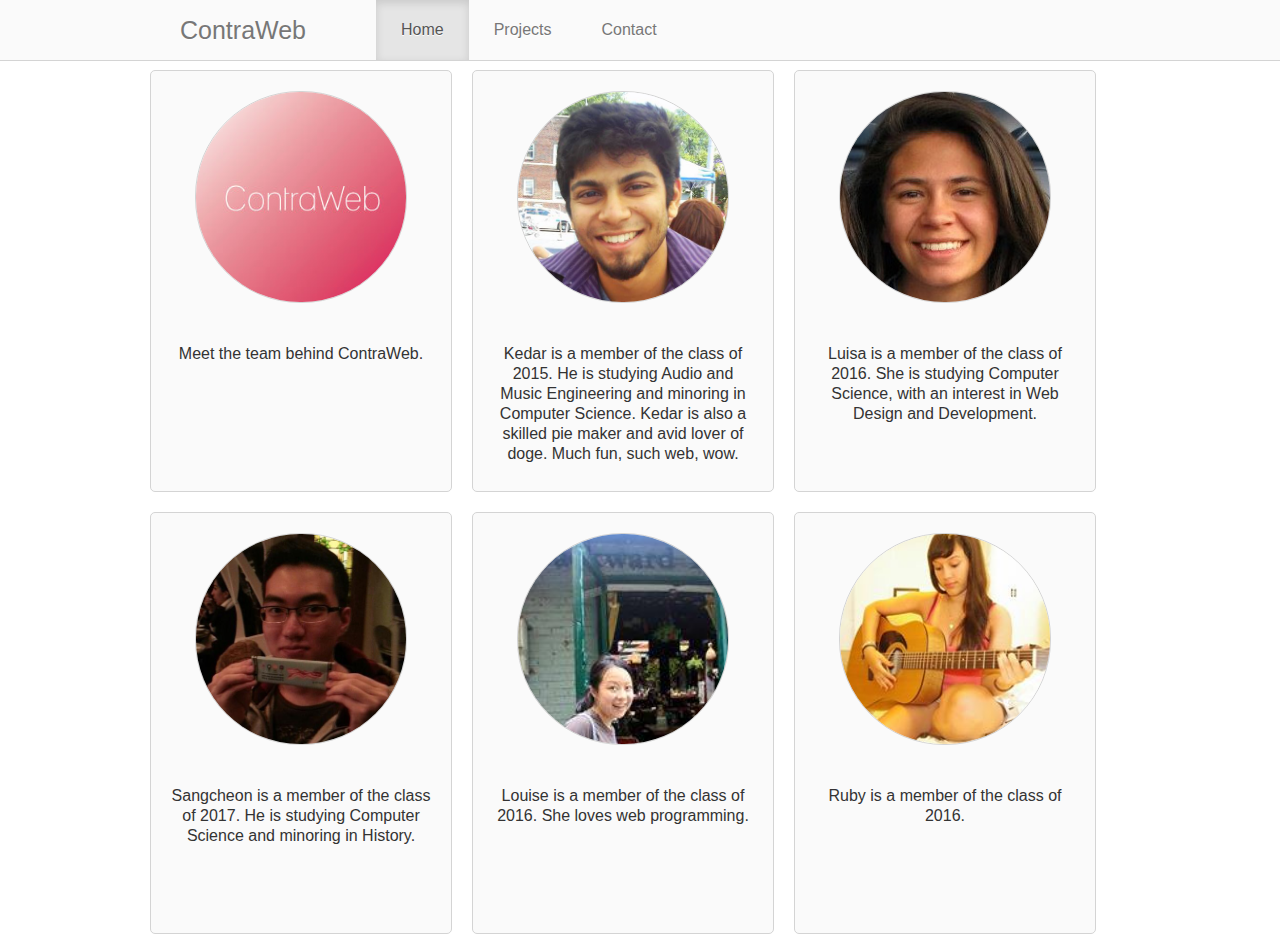
<file: index.html>
<!DOCTYPE html>
<html lang="en">
  <head>
    <script type="text/javascript" src="http://ajax.googleapis.com/ajax/libs/jquery/1.10.2/jquery.min.js"></script> 
    <meta charset="utf-8">
    <title>ContraWeb | CSC210</title>
    <meta name="description" content="ContraWeb Homepage">
    <meta name="author" content="lneves">

    <!-- style sheets -->
    <link href="style.css" type="text/css" rel="stylesheet">
    <link rel="stylesheet" type="text/css" href="mychanges.css">
  </head>

  <body>
    <!-- Navigation Bar-->
    <div class="navbar navbar-fixed-top">
      <div class="navbar-inner">
        <div class="container">
          <a class="brand" href="index.html">ContraWeb</a>
            <ul class="nav">
              <li class="active"><a href="index.html">Home</a></li>
              <li><a href="projects.html">Projects</a></li>
              <li><a href="contact.html">Contact</a></li>
            </ul>
        </div>
      </div>
    </div>

    <div class="container">
      <div class="profile_container">
        <div class="profile" id="team_profile">
          <img src="images/team_pic.jpg" alt="ContraWeb Logo">
          <p>Meet the team behind ContraWeb.</p>
        </div>
        <div class="profile" id="kedar_profile">
          <img src="images/kedar_pic.jpg">
          <p>Kedar is a member of the class of 2015. He is studying Audio and Music Engineering and minoring in Computer Science. Kedar is also a skilled pie maker and avid lover of doge. Much fun, such web, wow.</p>
        </div>
        <div class="profile" id="luisa_profile">
          <img src="images/luisa_pic.jpg">
          <p>Luisa is a member of the class of 2016. She is studying Computer Science, with an interest in Web Design and Development.</p>
        </div>
        <div class="profile" id="sangcheon_profile">
          <img src="images/sangcheon_pic.jpg">
          <p>Sangcheon is a member of the class of 2017. He is studying Computer Science and minoring in History.</p>
        </div>
        <div class="profile" id="louise_profile">
          <img src="images/louise_pic.jpg">
          <p>Louise is a member of the class of 2016. She loves web programming.</p>
        </div>
        <div class="profile" id="ruby_profile">
          <img src="images/ruby_pic.jpg">
          <p>Ruby is a member of the class of 2016.</p>
        </div>
      </div>
    </div> <!-- /container -->

    <!-- javascript & jQuery, placed at the end of the document so the pages load faster -->
  </body>
</html>
</file>
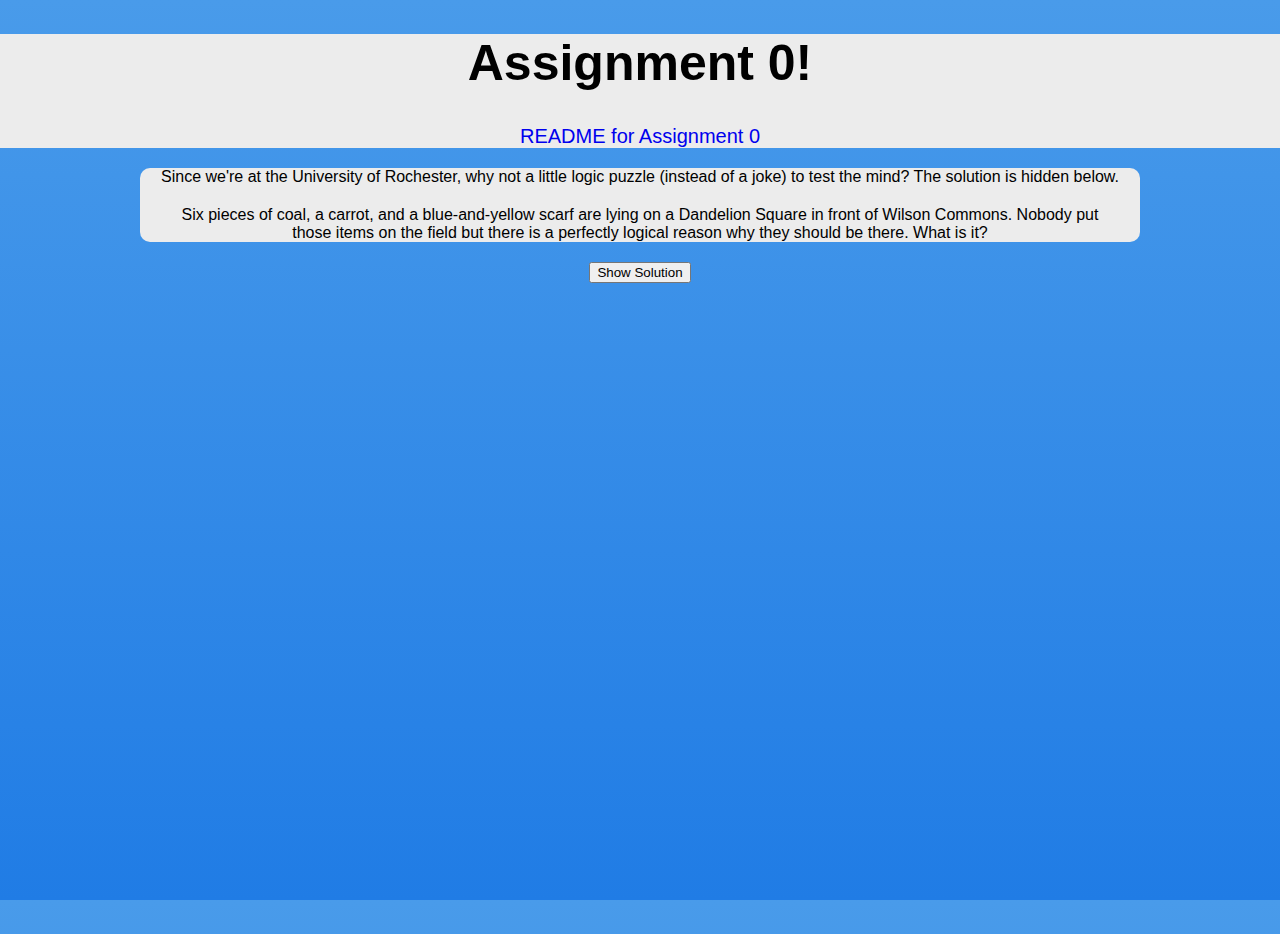
<file: 0/index.html>
<!DOCTYPE html PUBLIC "-//W3C//DTD XHTML 1.0 Transitional//EN"
  "http://www.w3.org/TR/xhtml1/DTD/xhtml1-transitional.dtd"> 
<html xmlns="http://www.w3.org/1999/xhtml"> 
  <head> 
    <meta charset="UTF-8"> 
    <meta author="luisaneves">
    <title>Luisa Neves | Assignment 0</title> 

    <!--jQuery plugin-->
    <script type="text/javascript" src="http://ajax.googleapis.com/ajax/libs/jquery/1.10.2/jquery.min.js"></script> 
    <!--link to stylesheet-->
    <link rel="stylesheet" type="text/css" href="style_assignment0.css">
  </head> 
 
  <body>
    <div class="container">
      <div class="header">
        <h1>Assignment 0!</h1>
        <a href="readme.html">README for Assignment 0</a>
      </div>

      <div class="main_text">
        <p>
          Since we're at the University of Rochester, why not a little logic puzzle (instead of a joke) to test the mind? The solution is hidden below.
        </p>
        <p>
          Six pieces of coal, a carrot, and a blue-and-yellow scarf are lying on a Dandelion Square in front of Wilson Commons. Nobody put those items on the field but there is a perfectly logical reason why they should be there. What is it?
        </p>
      </div>


      <div class="solution_area">
        <div class="reveal_button">
          <button type="button" id="button">Show Solution</button>
        </div>
        <div class="solution_text">
          <p>
            In the few snowy weeks at the end of the fall semester, a couple UR students took a break from studying for finals to build a snowman. The pieces left on Dandelion Square are from the snowman, still there after the snow has melted.
          </p>
        </div>
      </div>
    
  </div>

  <script type="text/javascript">
    $(document).ready(function() {
      $("#button").click(function() {
        $(".solution_text").show();
      });
    });
  </script>
  </body>
</html>
</file>
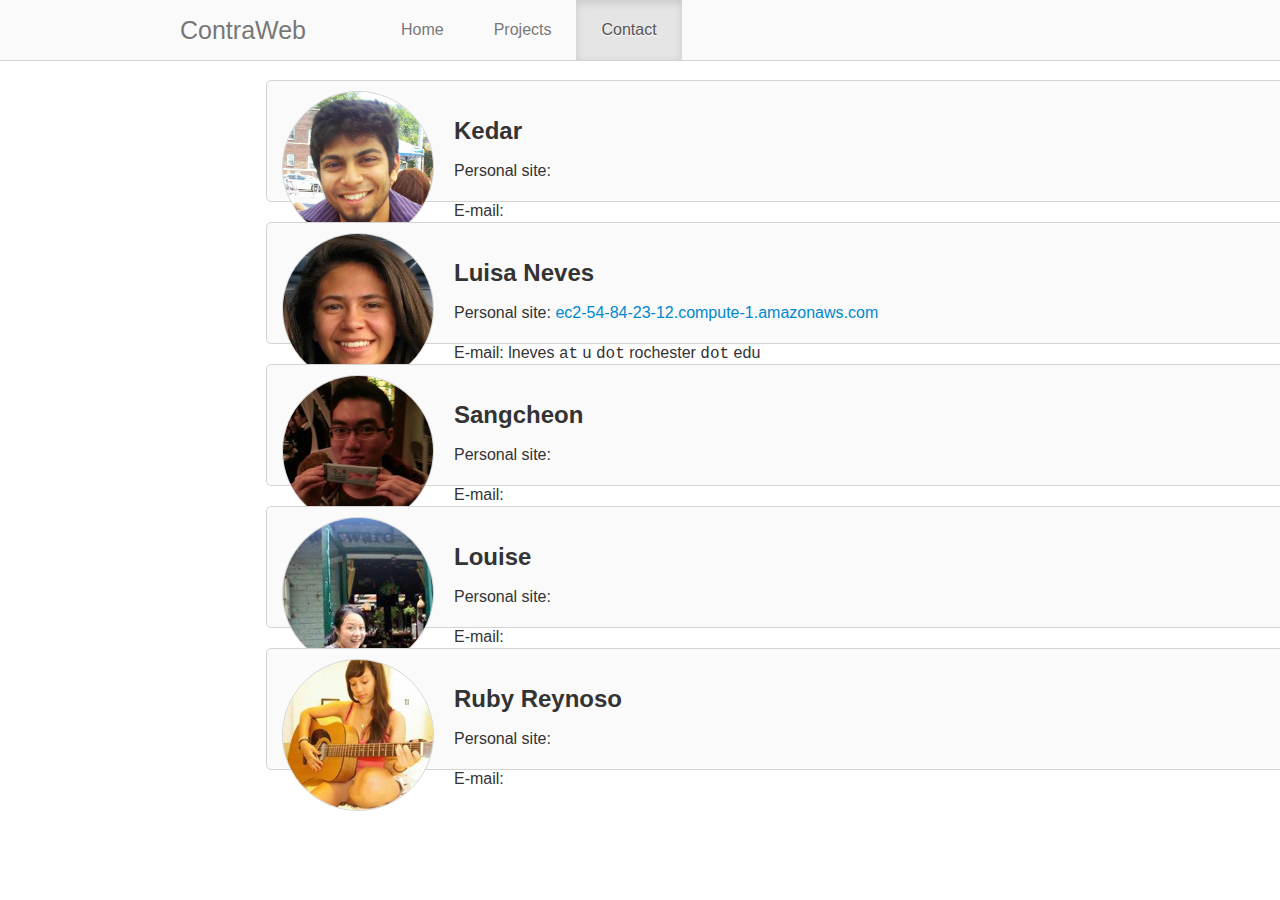
<file: contact.html>
<!DOCTYPE html>
<html lang="en">
  <head>
    <script type="text/javascript" src="http://ajax.googleapis.com/ajax/libs/jquery/1.10.2/jquery.min.js"></script> 
    <meta charset="utf-8">
    <title>ContraWeb | CSC210</title>
    <meta name="description" content="ContraWeb Homepage">
    <meta name="author" content="lneves">

    <!-- style sheets -->
    <link href="style.css" type="text/css" rel="stylesheet">
    <link rel="stylesheet" type="text/css" href="mychanges.css">
  </head>

  <body>
    <!-- Navigation Bar-->
    <div class="navbar navbar-fixed-top">
      <div class="navbar-inner">
        <div class="container">
          <a class="brand" href="index.html">ContraWeb</a>
            <ul class="nav">
              <li><a href="index.html">Home</a></li>
              <li><a href="projects.html">Projects</a></li>
              <li class="active"><a href="contact.html">Contact</a></li>
            </ul>
        </div>
      </div>
    </div>

    <div class="container">
      <div class="contact_container">
        <div class="contact_div">
          <img src="images/kedar_pic.jpg">
          <p>
            <h2>Kedar</h2>
            Personal site:
            <br/>
            <br/>
            E-mail:
          </p>
        </div>
        <div class="contact_div">
          <img src="images/luisa_pic.jpg">
          <p>
            <h2>Luisa Neves</h2>
            Personal site: <a href="ec2-54-84-23-12.compute-1.amazonaws.com">ec2-54-84-23-12.compute-1.amazonaws.com</a>
            <br/>
            <br/>
            E-mail: lneves <code>at</code> u <code>dot</code> rochester <code>dot</code> edu
          </p>
        </div>
        <div class="contact_div">
          <img src="images/sangcheon_pic.jpg">
          <p>
            <h2>Sangcheon</h2>
            Personal site:
            <br/>
            <br/>
            E-mail:
          </p>
        </div>
        <div class="contact_div">
          <img src="images/louise_pic.jpg">
          <p>
            <h2>Louise</h2>
            Personal site:
            <br/>
            <br/>
            E-mail:
          </p>
        </div>
        <div class="contact_div">
          <img src="images/ruby_pic.jpg">
          <p>
            <h2>Ruby Reynoso</h2>
            Personal site:
            <br/>
            <br/>
            E-mail:
          </p>
        </div>
      </div>
    </div> <!-- /container -->

    <!-- javascript & jQuery, placed at the end of the document so the pages load faster -->
  </body>
</html>
</file>
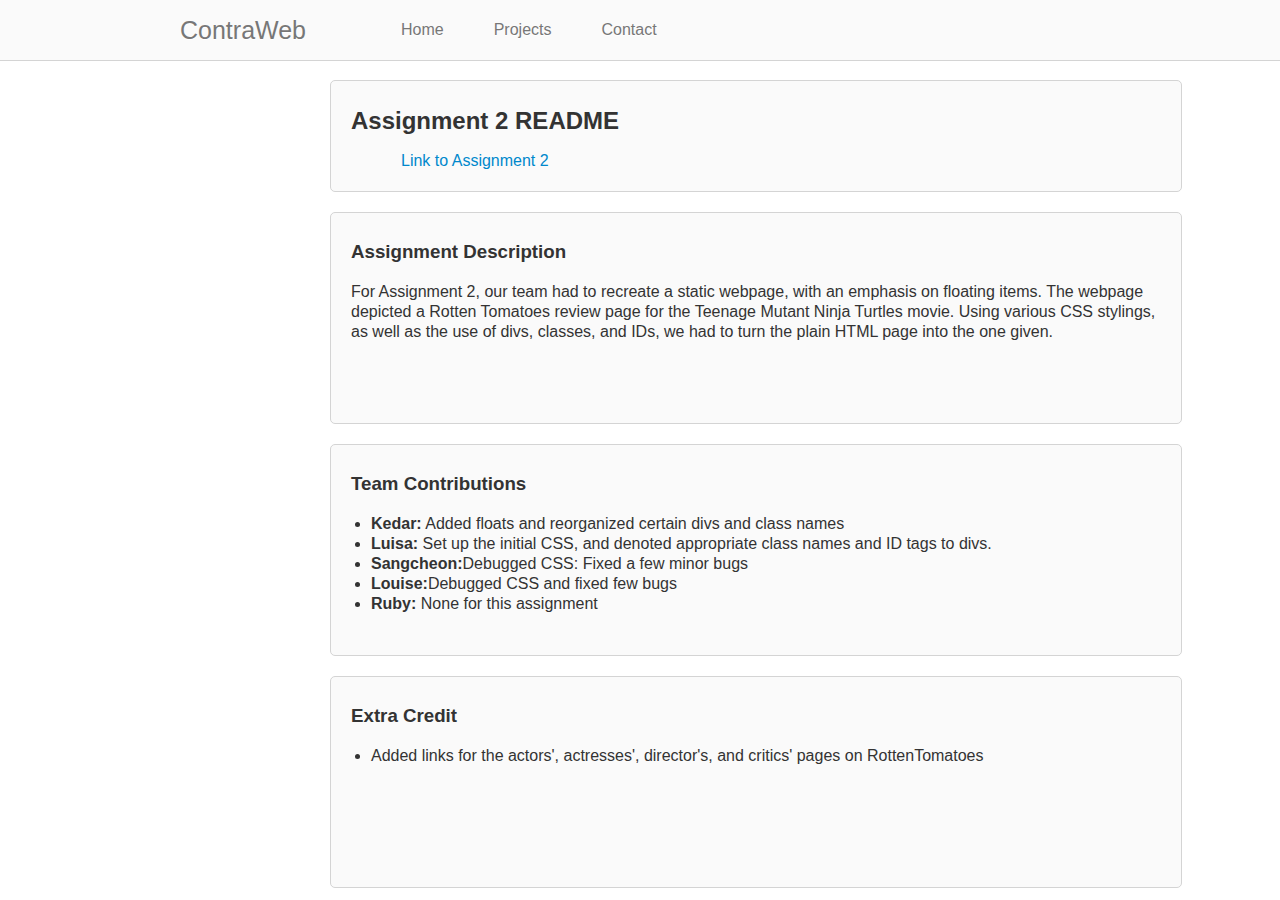
<file: index2.html>
<!DOCTYPE html>
<html lang="en">
  <head>
    <script type="text/javascript" src="http://ajax.googleapis.com/ajax/libs/jquery/1.10.2/jquery.min.js"></script> 
    <meta charset="utf-8">
    <title>ContraWeb | CSC210</title>
    <meta name="description" content="ContraWeb Homepage">
    <meta name="author" content="lneves">

    <!-- style sheets -->
    <link href="style.css" type="text/css" rel="stylesheet">
    <link rel="stylesheet" type="text/css" href="mychanges.css">
  </head>

  <body>
    <!-- Navigation Bar-->
    <div class="navbar navbar-fixed-top">
      <div class="navbar-inner">
        <div class="container">
          <a class="brand" href="index.html">ContraWeb</a>
            <ul class="nav">
              <li><a href="index.html">Home</a></li>
              <li><a href="projects.html">Projects</a></li>
              <li><a href="contact.html">Contact</a></li>
            </ul>
        </div>
      </div>
    </div>

    <div class="container">
      <div class="projects">
        <div class="readme" id="header">
          <h2>Assignment 2 README</h2>
          <a href="2/skeleton.html">Link to Assignment 2</a>
        </div>
        <div class="readme">
          <h3>Assignment Description</h3>
          <p>For Assignment 2, our team had to recreate a static webpage, with an emphasis on floating items. The webpage depicted a Rotten Tomatoes review page for the Teenage Mutant Ninja Turtles movie. Using various CSS stylings, as well as the use of divs, classes, and IDs, we had to turn the plain HTML page into the one given.</p>
        </div>
        <div class="readme">
          <h3>Team Contributions</h3>
          <p>
            <ul>
              <li><b>Kedar:</b> Added floats and reorganized certain divs and class names</li>
              <li><b>Luisa:</b> Set up the initial CSS, and denoted appropriate class names and ID tags to divs.</li>
              <li><b>Sangcheon:</b>Debugged CSS: Fixed a few minor bugs </li>
              <li><b>Louise:</b>Debugged CSS and fixed few bugs</li>
              <li><b>Ruby:</b> None for this assignment</li>
            </ul>
          </p>
        </div>
        <div class="readme">
          <h3>Extra Credit</h3>
          <p>
            <ul>
              <li>Added links for the actors', actresses', director's, and critics' pages on RottenTomatoes</li>
            </ul>
          </p>
        </div>
      </div>
    </div> <!-- /container -->

    <!-- javascript & jQuery, placed at the end of the document so the pages load faster -->
  </body>
</html>
</file>
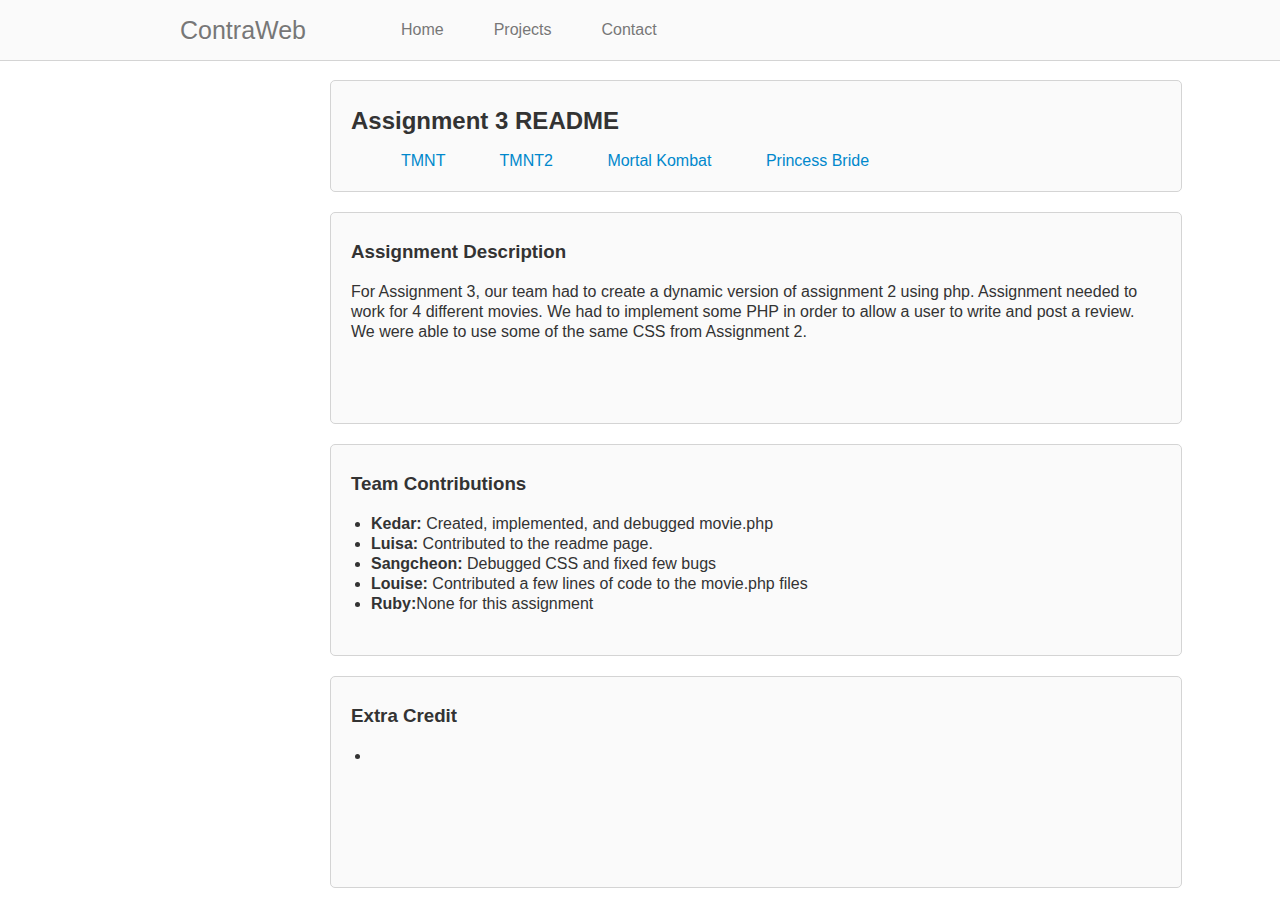
<file: index3.html>
<!DOCTYPE html>
<html lang="en">
  <head>
    <script type="text/javascript" src="http://ajax.googleapis.com/ajax/libs/jquery/1.10.2/jquery.min.js"></script> 
    <meta charset="utf-8">
    <title>ContraWeb | CSC210</title>
    <meta name="description" content="ContraWeb Homepage">
    <meta name="author" content="lneves">

    <!-- style sheets -->
    <link href="style.css" type="text/css" rel="stylesheet">
    <link rel="stylesheet" type="text/css" href="mychanges.css">
  </head>

  <body>
    <!-- Navigation Bar-->
    <div class="navbar navbar-fixed-top">
      <div class="navbar-inner">
        <div class="container">
          <a class="brand" href="index.html">ContraWeb</a>
            <ul class="nav">
              <li><a href="index.html">Home</a></li>
              <li><a href="projects.html">Projects</a></li>
              <li><a href="contact.html">Contact</a></li>
            </ul>
        </div>
      </div>
    </div>

    <div class="container">
      <div class="projects">
        <div class="readme" id="header">
          <h2>Assignment 3 README</h2>
          <a href="3/movie.php?film=tmnt">TMNT</a>
          <a href="3/movie.php?film=tmnt2">     TMNT2</a>
          <a href="3/movie.php?film=mortalkombat">     Mortal Kombat</a>
          <a href="3/movie.php?film=princessbride">     Princess Bride</a>
        </div>
        <div class="readme">
          <h3>Assignment Description</h3>
          <p>For Assignment 3, our team had to create a dynamic version of assignment 2 using php. Assignment needed to work for 4 different movies. We had to implement some PHP in order to allow a user to write and post a review. We were able to use some of the same CSS from Assignment 2.</p>
        </div>
        <div class="readme">
          <h3>Team Contributions</h3>
          <p>
            <ul>
              <li><b>Kedar:</b> Created, implemented, and debugged movie.php</li>
              <li><b>Luisa:</b> Contributed to the readme page.</li>
              <li><b>Sangcheon:</b> Debugged CSS and fixed few bugs</li>
              <li><b>Louise:</b> Contributed a few lines of code to the movie.php files</li>
              <li><b>Ruby:</b>None for this assignment </li>
            </ul>
          </p>
        </div>
        <div class="readme">
          <h3>Extra Credit</h3>
          <p>
            <ul>
              <li></li>
            </ul>
          </p>
        </div>
      </div>
    </div> <!-- /container -->

    <!-- javascript & jQuery, placed at the end of the document so the pages load faster -->
  </body>
</html>
</file>
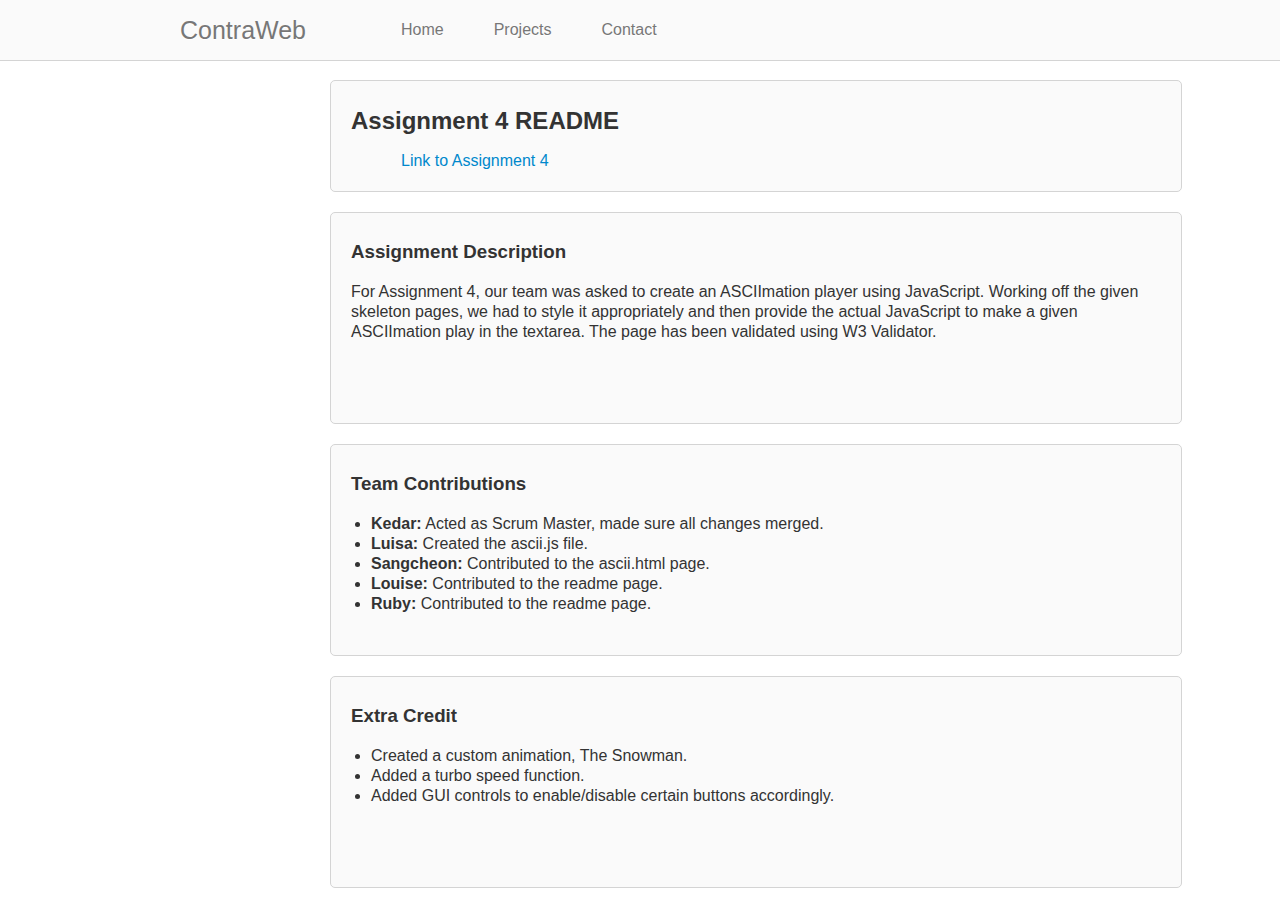
<file: index4.html>
<!DOCTYPE html>
<html lang="en">
  <head>
    <script type="text/javascript" src="http://ajax.googleapis.com/ajax/libs/jquery/1.10.2/jquery.min.js"></script> 
    <meta charset="utf-8">
    <title>ContraWeb | CSC210</title>
    <meta name="description" content="ContraWeb Homepage">
    <meta name="author" content="lneves">

    <!-- style sheets -->
    <link href="style.css" type="text/css" rel="stylesheet">
    <link rel="stylesheet" type="text/css" href="mychanges.css">
  </head>

  <body>
    <!-- Navigation Bar-->
    <div class="navbar navbar-fixed-top">
      <div class="navbar-inner">
        <div class="container">
          <a class="brand" href="index.html">ContraWeb</a>
            <ul class="nav">
              <li><a href="index.html">Home</a></li>
              <li><a href="projects.html">Projects</a></li>
              <li><a href="contact.html">Contact</a></li>
            </ul>
        </div>
      </div>
    </div>

    <div class="container">
      <div class="projects">
        <div class="readme" id="header">
          <h2>Assignment 4 README</h2>
          <a href="4/ascii.html">Link to Assignment 4</a>
        </div>
        <div class="readme">
          <h3>Assignment Description</h3>
          <p>For Assignment 4, our team was asked to create an ASCIImation player using JavaScript. Working off the given skeleton pages, we had to style it appropriately and then provide the actual JavaScript to make a given ASCIImation play in the textarea. The page has been validated using W3 Validator.</p>
        </div>
        <div class="readme">
          <h3>Team Contributions</h3>
          <p>
            <ul>
              <li><b>Kedar:</b> Acted as Scrum Master, made sure all changes merged.</li>
              <li><b>Luisa:</b> Created the ascii.js file.</li>
              <li><b>Sangcheon:</b> Contributed to the ascii.html page.</li>
              <li><b>Louise:</b> Contributed to the readme page.</li>
              <li><b>Ruby:</b> Contributed to the readme page.</li>
            </ul>
          </p>
        </div>
        <div class="readme">
          <h3>Extra Credit</h3>
          <p>
            <ul>
              <li>Created a custom animation, The Snowman.</li>
              <li>Added a turbo speed function.</li>
              <li>Added GUI controls to enable/disable certain buttons accordingly.</li>
            </ul>
          </p>
        </div>
      </div>
    </div> <!-- /container -->

    <!-- javascript & jQuery, placed at the end of the document so the pages load faster -->
  </body>
</html>
</file>
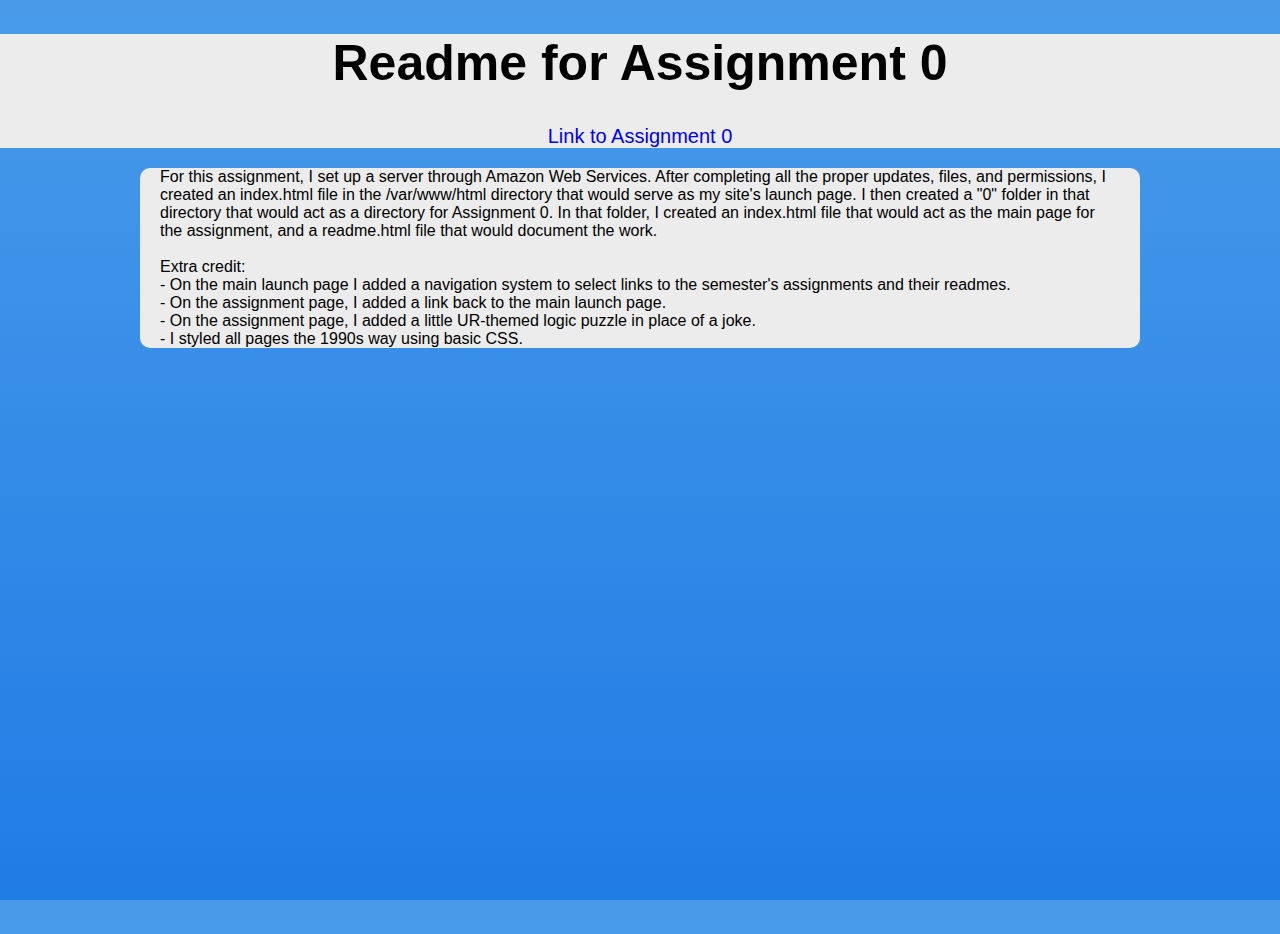
<file: 0/readme.html>
<!DOCTYPE html PUBLIC "-//W3C//DTD XHTML 1.0 Transitional//EN"
  "http://www.w3.org/TR/xhtml1/DTD/xhtml1-transitional.dtd">
<html xmlns="http://www.w3.org/1999/xhtml"> 
  <head>
    <meta charset="UTF-8">
    <title>Luisa Neves's Web Server | CSC 210</title>
    <link rel="stylesheet" type="text/css" href="style_assignment0.css">
  </head>
  <body>
    <div class="header">
      <h1>Readme for Assignment 0</h1>
      <a href="index.html">Link to Assignment 0</a>
    </div>

    <div class="main_text" style="text-align:left">
      <p>
        For this assignment, I set up a server through Amazon Web Services. After completing all the proper updates, files, and permissions, I created an index.html file in the /var/www/html directory that would serve as my site's launch page. I then created a "0" folder in that directory that would act as a directory for Assignment 0. In that folder, I created an index.html file that would act as the main page for the assignment, and a readme.html file that would document the work.
        <br>
        <br>
        Extra credit:<br>
        - On the main launch page I added a navigation system to select links to the semester's assignments and their readmes.<br>
        - On the assignment page, I added a link back to the main launch page.<br>
        - On the assignment page, I added a little UR-themed logic puzzle in place of a joke.<br>
        - I styled all pages the 1990s way using basic CSS.
      </p>
    </div>
  </body>
</html>
</file>
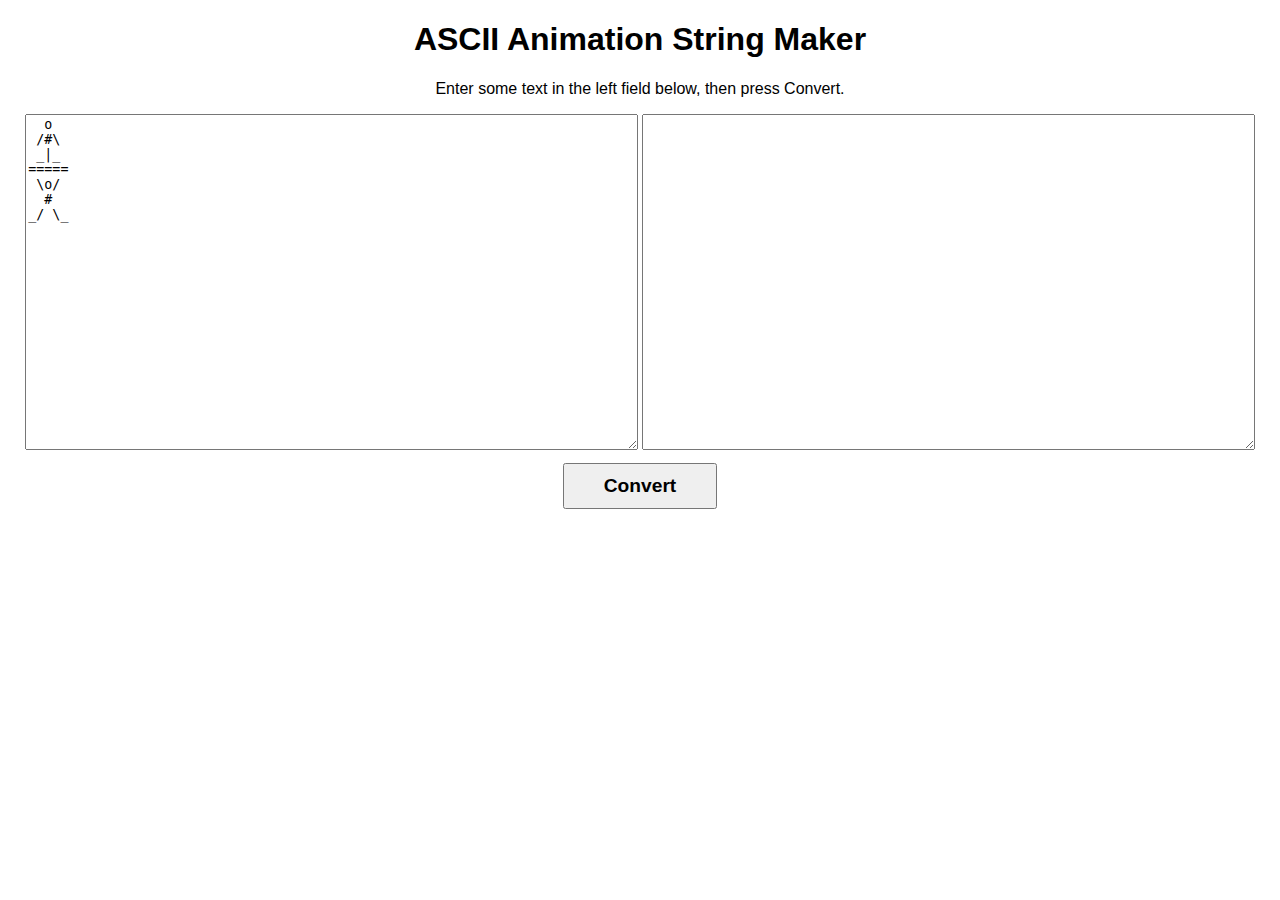
<file: 4/stringmaker.html>
<!DOCTYPE html>
<html>
	<head>
		<title>ASCIImation String Maker</title>
		<meta charset="utf-8" />
		<link rel="stylesheet" type="text/css" href="stringmaker.css" />
		<script type="text/javascript" src="stringmaker.js"></script>
	</head>

	<body>
		<h1>ASCII Animation String Maker</h1>

		<p>
			Enter some text in the left field below, then press Convert.
		</p>

		<div class="controlsarea">
<textarea id="inputarea" rows="22" cols="45">
  o  
 /#\ 
 _|_ 
=====
 \o/ 
  #  
_/ \_
</textarea>

<textarea id="outputarea" rows="22" cols="45"></textarea>
		</div>
		
		<div class="controlsarea">
			<button id="convert">Convert</button>
		</div>
	</body>
</html>
</file>
<file: mychanges.css>
body {
	padding-top: 60px;

}

img {
	height: 210px;
	width: 210px;
	border-radius: 105px;
	border: 1px solid #d4d4d4;
}

/* main homepage */
.profile_container {
	width: 1000px;
	margin: auto;
}

.profile {
	height: 400px;
	width: 300px;
	text-align: center;
	background-color: #fafafa;
  	border: 1px solid #d4d4d4;
	border-radius: 5px;

	margin: 10px;
	padding: 20px 0px 0px 0px;
	float: left;
}

.profile p {
	padding: 20px;
}

/* projects/assignments page */
.projects {
  max-width: 1000px;
  margin-left: 25%;
  margin-top: 10px;
}

.projects a {
	padding-left: 50px;
}

.assignment {
  height: 100px;
  width: 800px;
  background-color: #fafafa;
  border: 1px solid #d4d4d4;
  border-radius: 5px;

  margin: 4px;
  float: left;
}

h3 {
	padding-left: 20px;
}

/* contact page */
.contact_container {
	width: 1000px;
	margin-top: 10px;
	margin-left: 20%;
}

.contact_div {
	height: 100px;
	width: 1100px;
	text-align: left;
	background-color: #fafafa;
  	border: 1px solid #d4d4d4;
	border-radius: 5px;

	margin: 10px;
	padding: 20px 0px 0px 0px;
	float: left;
}

.contact_div img {
	height: 150px;
	width: 150px;
	margin-top: -10px;
	margin-left: 15px;
	margin-right: 20px;
	float: left;
}

.contact_div p {

}

/* index pages */
.readme {
	height: 200px;
	width: 850px;
	text-align: left;
	background-color: #fafafa;
  	border: 1px solid #d4d4d4;
	border-radius: 5px;

	margin: 10px;
	padding: 10px 0px 0px 0px;
	float: left;
}

.readme p {
	margin: 20px;
}

.readme#header {
	height: 100px;
	width: 830px;
	padding-left: 20px;
}
</file>
<file: 0/style_assignment0.css>
html {
	height: 100%;
}

body {
	height: 100%;
    margin: 0;
    background-repeat: no-repeat;
    background-attachment: fixed;

    font-family: "Arial";

	background: #499bea; /* Old browsers */
	background: -moz-linear-gradient(top,  #499bea 0%, #207ce5 100%); /* FF3.6+ */
	background: -webkit-gradient(linear, left top, left bottom, color-stop(0%,#499bea), color-stop(100%,#207ce5)); /* Chrome,Safari4+ */
	background: -webkit-linear-gradient(top,  #499bea 0%,#207ce5 100%); /* Chrome10+,Safari5.1+ */
	background: -o-linear-gradient(top,  #499bea 0%,#207ce5 100%); /* Opera 11.10+ */
	background: -ms-linear-gradient(top,  #499bea 0%,#207ce5 100%); /* IE10+ */
	background: linear-gradient(to bottom,  #499bea 0%,#207ce5 100%); /* W3C */
	filter: progid:DXImageTransform.Microsoft.gradient( startColorstr='#499bea', endColorstr='#207ce5',GradientType=0 ); /* IE6-9 */
}

p {
	margin: 20px;
}

a:link { 
	font-size: 20px;
	text-decoration:none;
}

a:visited { 
	font-size: 20px;
	text-decoration:none;
}

.header {
	text-align: center;
	background-color: #ececec;
}

.header h1 {
	font-size: 50px;
}

.main_text {
	text-align: center;
	background-color: #ececec;
	width: 1000px;
      
    margin: auto;

    border-radius: 10px;
}

.reveal_button {
	text-align: center;
	margin: auto;
}

.solution_text {
	text-align: center;
	background-color: #ececec;
	width: 1000px;

	margin: auto;

	border-radius: 10px;
}

.solution_text {
	display: none;
}
</file>
<file: 4/stringmaker.css>
#convert {
	font-size: larger;
	font-weight: bold;
	margin-top: 0.5em;
	padding: 0.5em 2em;
}

.controlsarea {
	text-align: center;
}

h1, p {
	font-family: sans-serif;
	text-align: center;
}

textarea {
	width: 48%;
}
</file>
<file: style.css>
/*!
 * Bootstrap v2.3.2
 *
 * Copyright 2012 Twitter, Inc
 * Licensed under the Apache License v2.0
 * http://www.apache.org/licenses/LICENSE-2.0
 *
 * Designed and built with all the love in the world @twitter by @mdo and @fat.
 */

a:hover,
a:active {
  outline: 0;
}

body {
  margin: 0;
  font-family: "Helvetica Neue", Helvetica, Arial, sans-serif;
  font-size: 16px;
  line-height: 20px;
  color: #333333;
  background-color: #ffffff;
}

a {
  color: #0088cc;
  text-decoration: none;
}

.container {
  margin-right: auto;
  margin-left: auto;
  *zoom: 1;
}

.container:before,
.container:after {
  display: table;
  line-height: 0;
  content: "";
}

.container:after {
  clear: both;
}

.nav {
  margin-bottom: 20px;
  margin-left: 0;
  list-style: none;
}

.nav > li > a {
  display: block;
}

.nav > li > a:hover,
.nav > li > a:focus {
  text-decoration: none;
  background-color: #eeeeee;
}

.nav > li > a > img {
  max-width: none;
}

.navbar {
  *position: relative;
  *z-index: 2;
  margin-bottom: 20px;
  overflow: visible;
}

.navbar-inner {
  min-height: 40px;
  padding-right: 20px;
  padding-left: 20px;
  background-color: #fafafa;
  background-repeat: repeat-x;
  border: 1px solid #d4d4d4; /*#E60080*/
}

.navbar-inner:before,
.navbar-inner:after {
  display: table;
  line-height: 0;
  content: "";
}

.navbar-inner:after {
  clear: both;
}

.navbar .container {
  width: auto;
}

.navbar .brand {
  display: block;
  float: left;
  padding: 20px 30px 20px;
  margin-left: -20px;
  font-size: 25px;
  font-weight: 200;
  color: #777777;
  text-shadow: 0 1px 0 #ffffff;
}

.navbar .brand:hover,
.navbar .brand:focus {
  text-decoration: none;
}

.navbar-link {
  color: #777777;
}

.navbar-link:hover,
.navbar-link:focus {
  color: #333333;
}

.navbar-fixed-top,
.navbar-fixed-bottom {
  position: fixed;
  right: 0;
  left: 0;
  z-index: 1030;
  margin-bottom: 0;
}

.navbar-fixed-top .navbar-inner,
.navbar-static-top .navbar-inner {
  border-width: 0 0 1px;
}

.navbar-fixed-bottom .navbar-inner {
  border-width: 1px 0 0;
}

.navbar-fixed-top .navbar-inner,
.navbar-fixed-bottom .navbar-inner {
  padding-right: 0;
  padding-left: 0;
  -webkit-border-radius: 0;
     -moz-border-radius: 0;
          border-radius: 0;
}

.navbar-static-top .container,
.navbar-fixed-top .container,
.navbar-fixed-bottom .container {
  width: 940px;
}

.navbar-fixed-top {
  top: 0;
}

.navbar-fixed-top .navbar-inner,
.navbar-static-top .navbar-inner {
}

.navbar-fixed-bottom {
  bottom: 0;
}

.navbar-fixed-bottom .navbar-inner {
}

.navbar .nav {
  position: relative;
  left: 0;
  display: block;
  float: left;
  margin: 0 100px 0 0;
}

.navbar .nav > li {
  float: left;
}

.navbar .nav > li > a {
  float: none;
  padding: 20px 25px 20px;
  color: #777777;
  text-decoration: none;
  text-shadow: 0 1px 0 #ffffff;
}

.navbar .nav > li > a:focus,
.navbar .nav > li > a:hover {
  color: #333333;
  text-decoration: none;
  background-color: transparent;
}

.navbar .nav > .active > a,
.navbar .nav > .active > a:hover,
.navbar .nav > .active > a:focus {
  color: #555555;
  text-decoration: none;
  background-color: #e5e5e5;
  -webkit-box-shadow: inset 0 3px 8px rgba(0, 0, 0, 0.125);
     -moz-box-shadow: inset 0 3px 8px rgba(0, 0, 0, 0.125);
          box-shadow: inset 0 3px 8px rgba(0, 0, 0, 0.125);
}
</file>
